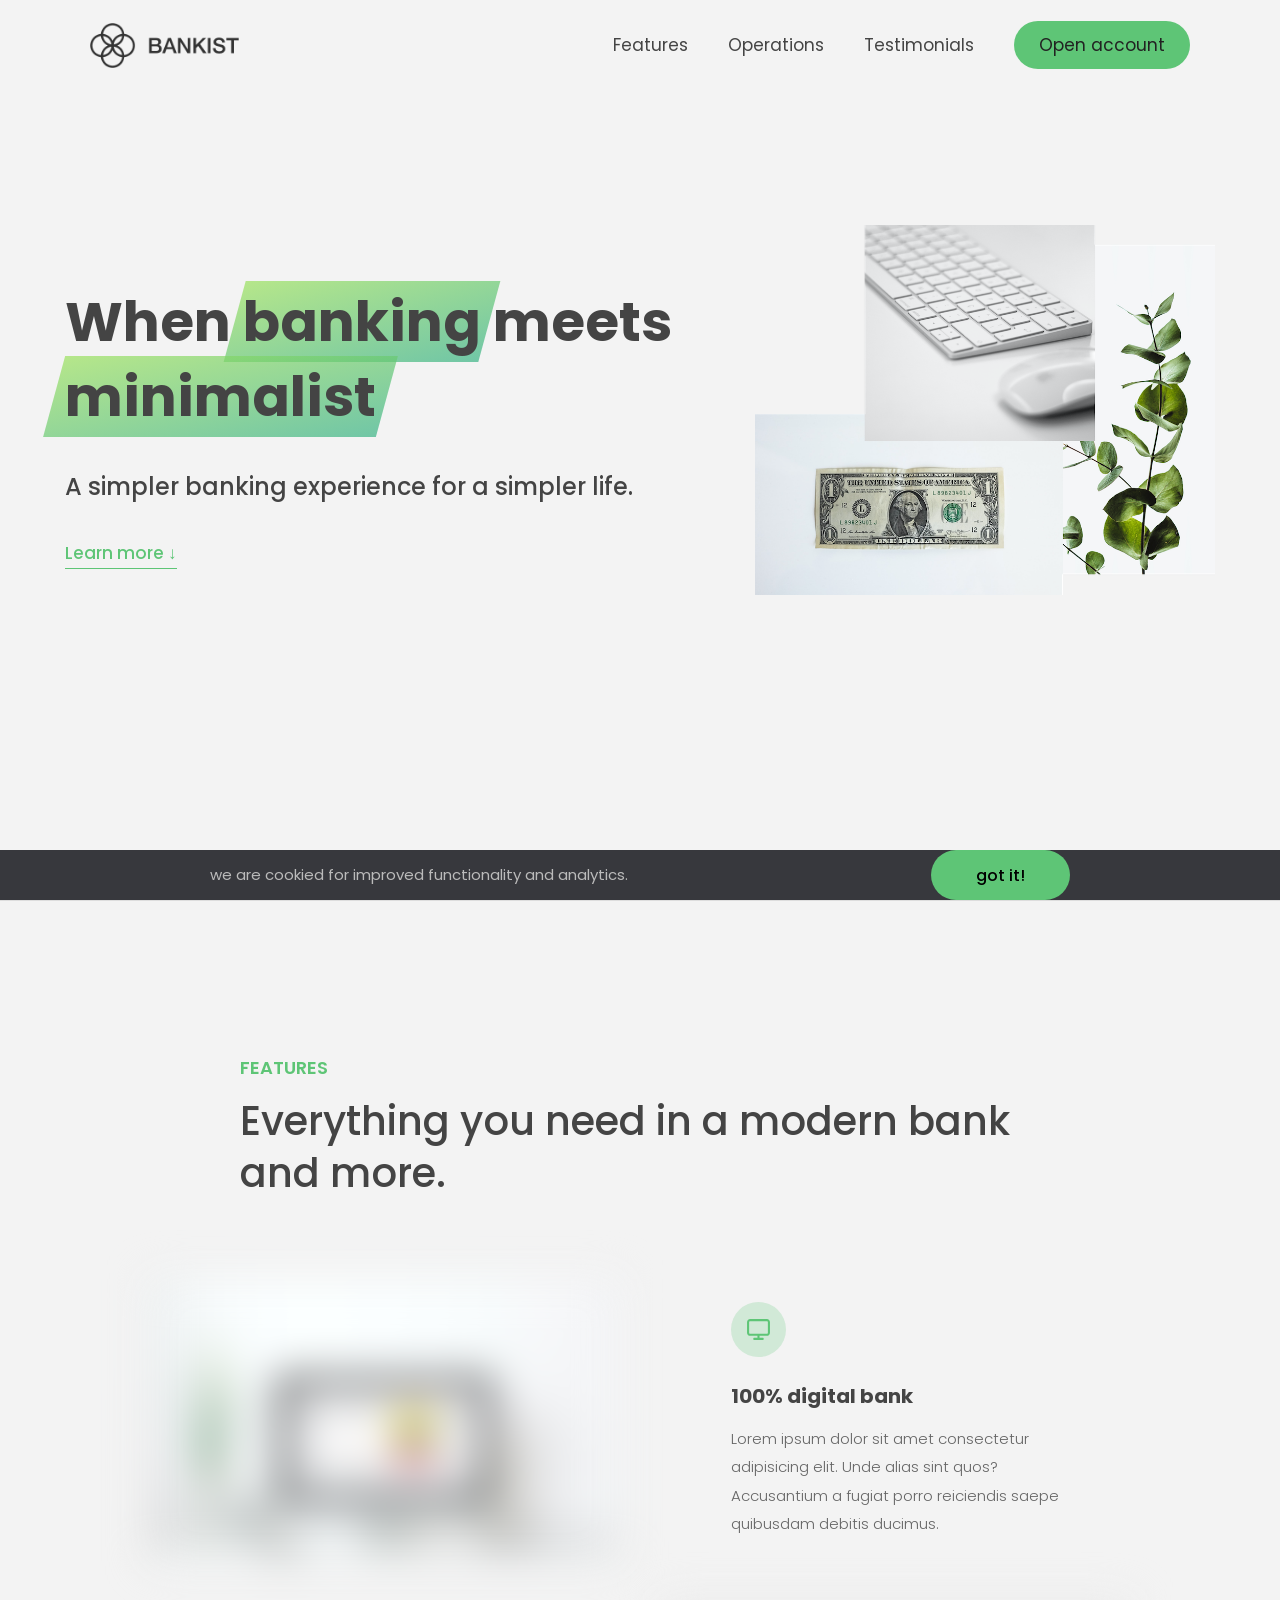
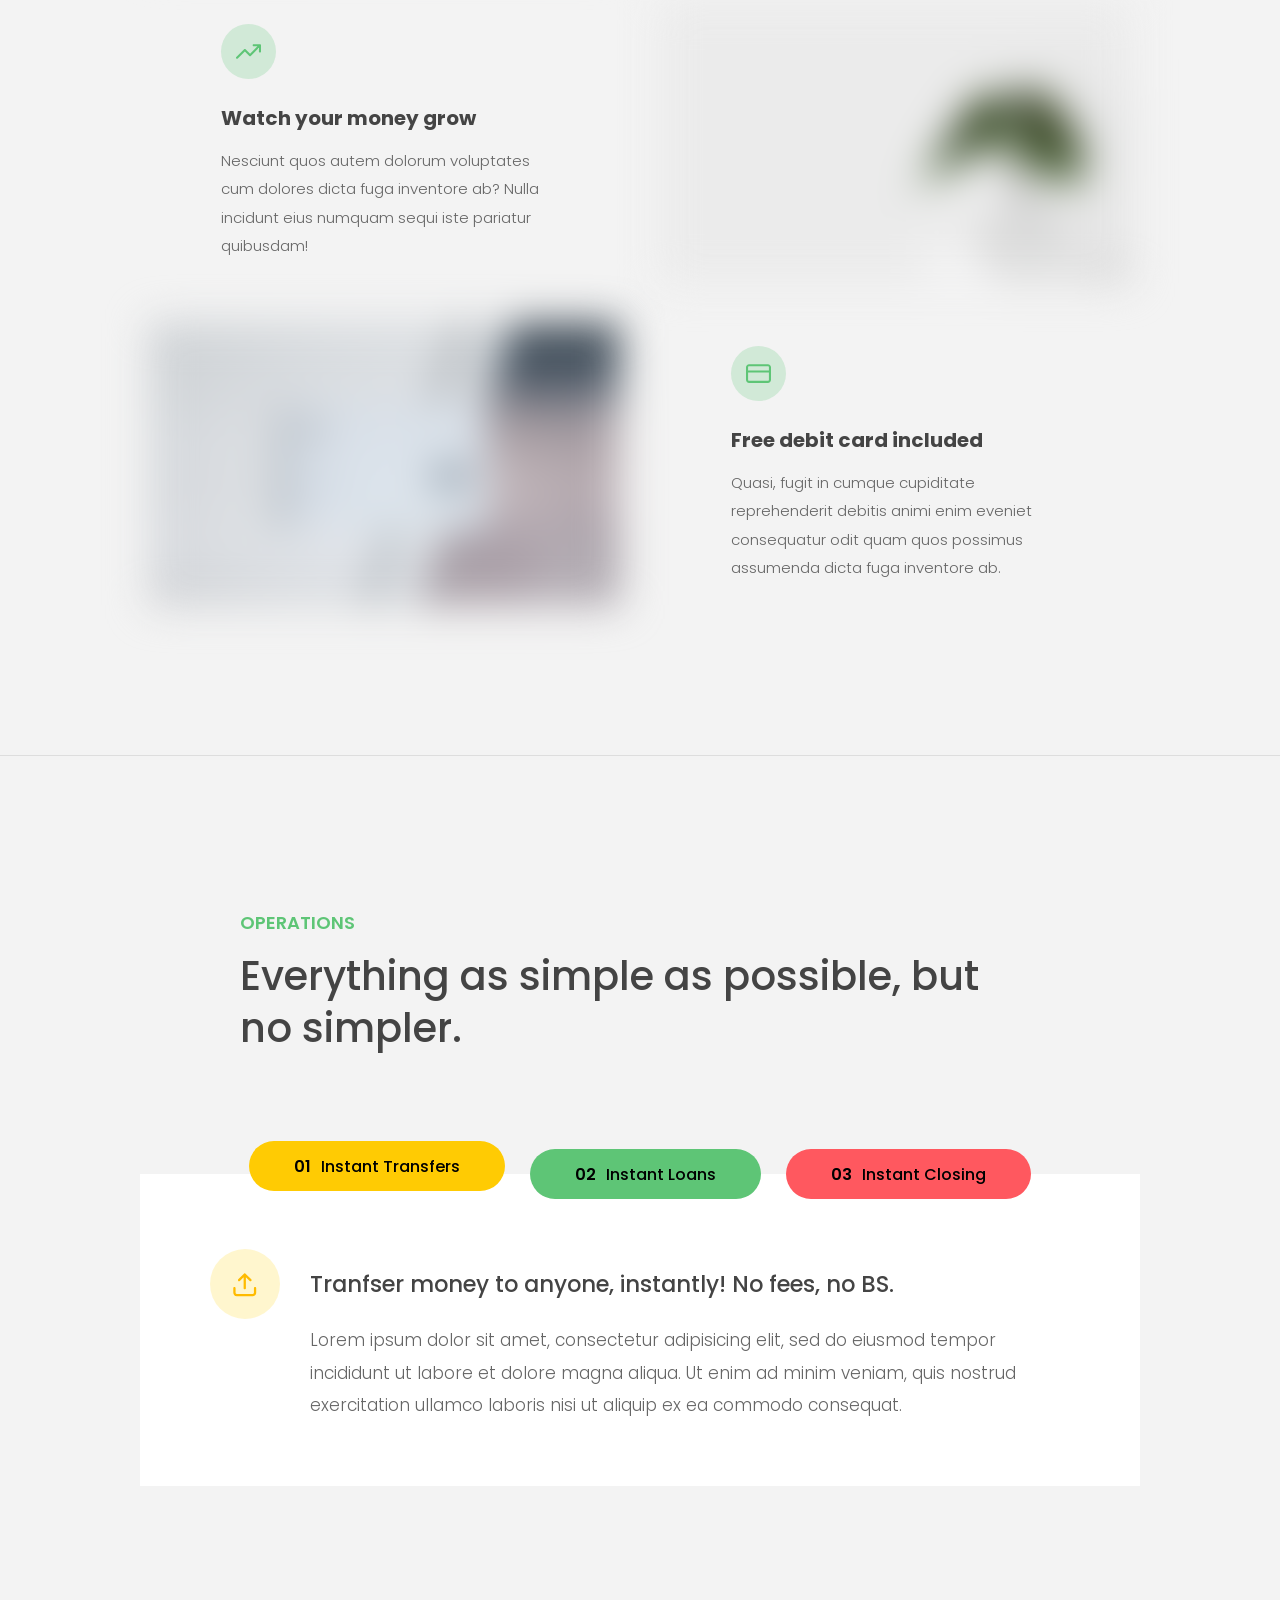
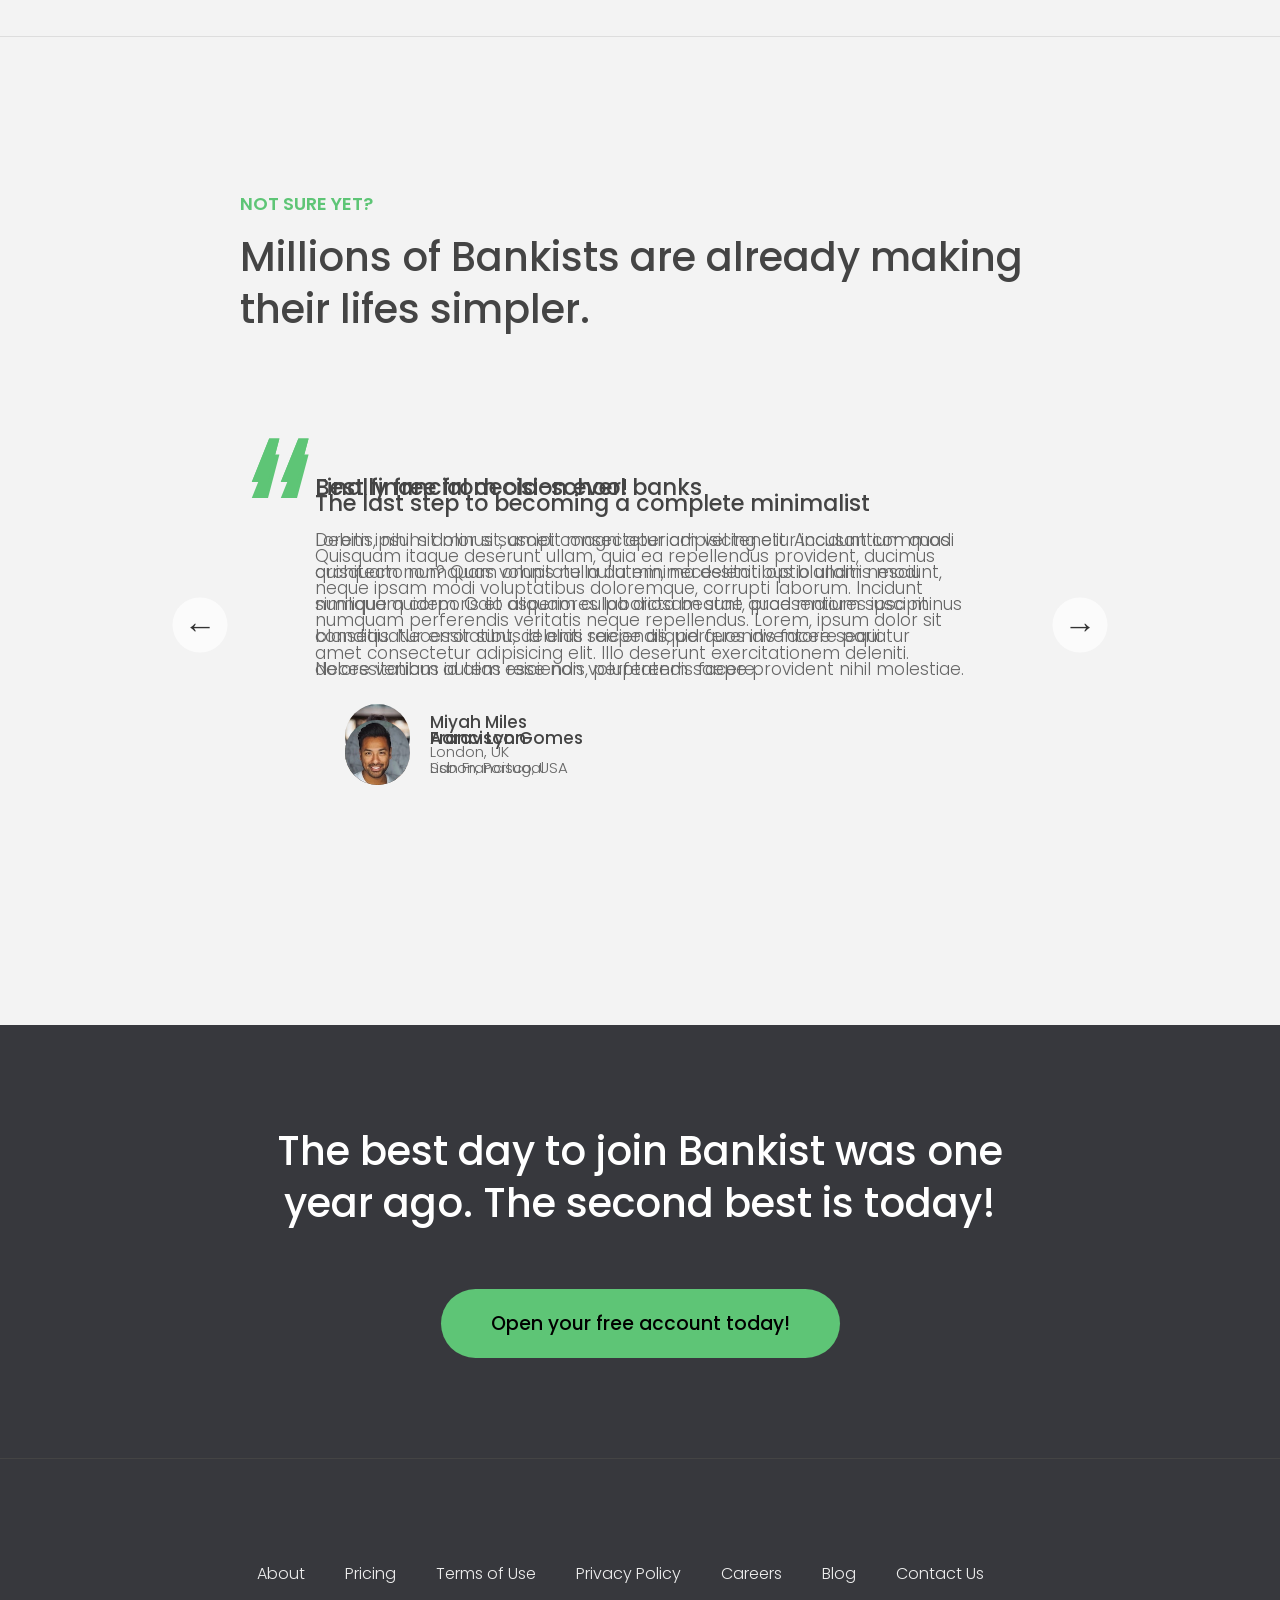
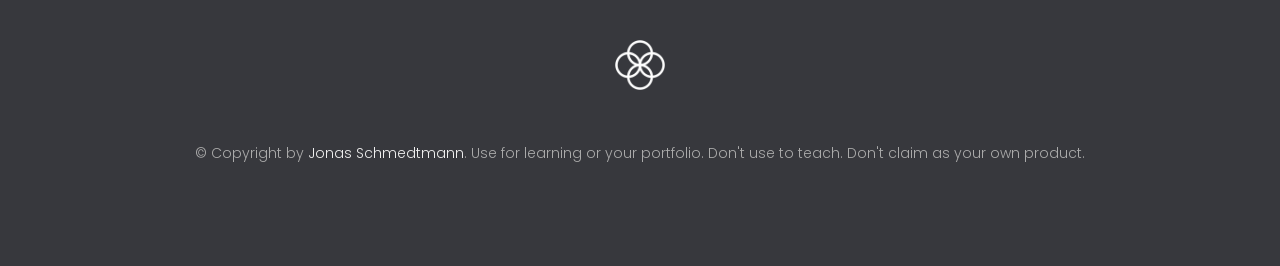
<file: my projects/bankist  website/index.html>
<!DOCTYPE html>
<html lang="en">
  <head>
    <meta charset="UTF-8" />
    <meta name="viewport" content="width=device-width, initial-scale=1.0" />
    <meta http-equiv="X-UA-Compatible" content="ie=edge" />
    <link rel="shortcut icon" type="image/png" href="img/icon.png" />

    <link
      href="https://fonts.googleapis.com/css?family=Poppins:300,400,500,600&display=swap"
      rel="stylesheet"
    />
    <link rel="stylesheet" href="style.css" />
    <title>Bankist | When Banking meets Minimalist</title>
  </head>
  <body>
    <header class="header">
      <nav class="nav">
        <img
          src="img/logo.png"
          alt="Bankist logo"
          class="nav__logo"
          id="logo"
        />
        <ul class="nav__links">
          <li class="nav__item">
            <a class="nav__link" href="#section--1">Features</a>
          </li>
          <li class="nav__item">
            <a class="nav__link" href="#section--2">Operations</a>
          </li>
          <li class="nav__item">
            <a class="nav__link" href="#section--3">Testimonials</a>
          </li>
          <li class="nav__item">
            <a class="nav__link nav__link--btn btn--show-modal" href="#"
              >Open account</a
            >
          </li>
        </ul>
      </nav>

      <div class="header__title">
        <h1>
          When
          <!-- Green highlight effect -->
          <span class="highlight">banking</span>
          meets<br />
          <span class="highlight">minimalist</span>
        </h1>
        <h4>A simpler banking experience for a simpler life.</h4>
        <button class="btn--text btn--scroll-to">Learn more &DownArrow;</button>
        <img
          src="img/hero.png"
          class="header__img"
          alt="Minimalist bank items"
        />
      </div>
    </header>

    <section class="section" id="section--1">
      <div class="section__title">
        <h2 class="section__description">Features</h2>
        <h3 class="section__header">
          Everything you need in a modern bank and more.
        </h3>
      </div>

      <div class="features">
        <img
          src="img/digital-lazy.jpg"
          data-src="img/digital.jpg"
          alt="Computer"
          class="features__img lazy-img"
        />
        <div class="features__feature">
          <div class="features__icon">
            <svg>
              <use xlink:href="img/icons.svg#icon-monitor"></use>
            </svg>
          </div>
          <h5 class="features__header">100% digital bank</h5>
          <p>
            Lorem ipsum dolor sit amet consectetur adipisicing elit. Unde alias
            sint quos? Accusantium a fugiat porro reiciendis saepe quibusdam
            debitis ducimus.
          </p>
        </div>

        <div class="features__feature">
          <div class="features__icon">
            <svg>
              <use xlink:href="img/icons.svg#icon-trending-up"></use>
            </svg>
          </div>
          <h5 class="features__header">Watch your money grow</h5>
          <p>
            Nesciunt quos autem dolorum voluptates cum dolores dicta fuga
            inventore ab? Nulla incidunt eius numquam sequi iste pariatur
            quibusdam!
          </p>
        </div>
        <img
          src="img/grow-lazy.jpg"
          data-src="img/grow.jpg"
          alt="Plant"
          class="features__img lazy-img"
        />

        <img
          src="img/card-lazy.jpg"
          data-src="img/card.jpg"
          alt="Credit card"
          class="features__img lazy-img"
        />
        <div class="features__feature">
          <div class="features__icon">
            <svg>
              <use xlink:href="img/icons.svg#icon-credit-card"></use>
            </svg>
          </div>
          <h5 class="features__header">Free debit card included</h5>
          <p>
            Quasi, fugit in cumque cupiditate reprehenderit debitis animi enim
            eveniet consequatur odit quam quos possimus assumenda dicta fuga
            inventore ab.
          </p>
        </div>
      </div>
    </section>

    <section class="section" id="section--2">
      <div class="section__title">
        <h2 class="section__description">Operations</h2>
        <h3 class="section__header">
          Everything as simple as possible, but no simpler.
        </h3>
      </div>

      <div class="operations">
        <div class="operations__tab-container">
          <button
            class="btn operations__tab operations__tab--1 operations__tab--active"
            data-tab="1"
          >
            <span>01</span>Instant Transfers
          </button>
          <button class="btn operations__tab operations__tab--2" data-tab="2">
            <span>02</span>Instant Loans
          </button>
          <button class="btn operations__tab operations__tab--3" data-tab="3">
            <span>03</span>Instant Closing
          </button>
        </div>
        <div
          class="operations__content operations__content--1 operations__content--active"
        >
          <div class="operations__icon operations__icon--1">
            <svg>
              <use xlink:href="img/icons.svg#icon-upload"></use>
            </svg>
          </div>
          <h5 class="operations__header">
            Tranfser money to anyone, instantly! No fees, no BS.
          </h5>
          <p>
            Lorem ipsum dolor sit amet, consectetur adipisicing elit, sed do
            eiusmod tempor incididunt ut labore et dolore magna aliqua. Ut enim
            ad minim veniam, quis nostrud exercitation ullamco laboris nisi ut
            aliquip ex ea commodo consequat.
          </p>
        </div>

        <div class="operations__content operations__content--2">
          <div class="operations__icon operations__icon--2">
            <svg>
              <use xlink:href="img/icons.svg#icon-home"></use>
            </svg>
          </div>
          <h5 class="operations__header">
            Buy a home or make your dreams come true, with instant loans.
          </h5>
          <p>
            Duis aute irure dolor in reprehenderit in voluptate velit esse
            cillum dolore eu fugiat nulla pariatur. Excepteur sint occaecat
            cupidatat non proident, sunt in culpa qui officia deserunt mollit
            anim id est laborum.
          </p>
        </div>
        <div class="operations__content operations__content--3">
          <div class="operations__icon operations__icon--3">
            <svg>
              <use xlink:href="img/icons.svg#icon-user-x"></use>
            </svg>
          </div>
          <h5 class="operations__header">
            No longer need your account? No problem! Close it instantly.
          </h5>
          <p>
            Excepteur sint occaecat cupidatat non proident, sunt in culpa qui
            officia deserunt mollit anim id est laborum. Ut enim ad minim
            veniam, quis nostrud exercitation ullamco laboris nisi ut aliquip ex
            ea commodo consequat.
          </p>
        </div>
      </div>
    </section>

    <section class="section" id="section--3">
      <div class="section__title section__title--testimonials">
        <h2 class="section__description">Not sure yet?</h2>
        <h3 class="section__header">
          Millions of Bankists are already making their lifes simpler.
        </h3>
      </div>

      <div class="slider">
        <div class="slide slide--1">
          <div class="testimonial">
            <h5 class="testimonial__header">Best financial decision ever!</h5>
            <blockquote class="testimonial__text">
              Lorem ipsum dolor sit, amet consectetur adipisicing elit.
              Accusantium quas quisquam non? Quas voluptate nulla minima
              deleniti optio ullam nesciunt, numquam corporis et asperiores
              laboriosam sunt, praesentium suscipit blanditiis. Necessitatibus
              id alias reiciendis, perferendis facere pariatur dolore veniam
              autem esse non voluptatem saepe provident nihil molestiae.
            </blockquote>
            <address class="testimonial__author">
              <img src="img/user-1.jpg" alt="" class="testimonial__photo" />
              <h6 class="testimonial__name">Aarav Lynn</h6>
              <p class="testimonial__location">San Francisco, USA</p>
            </address>
          </div>
        </div>

        <div class="slide slide--2">
          <div class="testimonial">
            <h5 class="testimonial__header">
              The last step to becoming a complete minimalist
            </h5>
            <blockquote class="testimonial__text">
              Quisquam itaque deserunt ullam, quia ea repellendus provident,
              ducimus neque ipsam modi voluptatibus doloremque, corrupti
              laborum. Incidunt numquam perferendis veritatis neque repellendus.
              Lorem, ipsum dolor sit amet consectetur adipisicing elit. Illo
              deserunt exercitationem deleniti.
            </blockquote>
            <address class="testimonial__author">
              <img src="img/user-2.jpg" alt="" class="testimonial__photo" />
              <h6 class="testimonial__name">Miyah Miles</h6>
              <p class="testimonial__location">London, UK</p>
            </address>
          </div>
        </div>

        <div class="slide slide--3">
          <div class="testimonial">
            <h5 class="testimonial__header">
              Finally free from old-school banks
            </h5>
            <blockquote class="testimonial__text">
              Debitis, nihil sit minus suscipit magni aperiam vel tenetur
              incidunt commodi architecto numquam omnis nulla autem,
              necessitatibus blanditiis modi similique quidem. Odio aliquam
              culpa dicta beatae quod maiores ipsa minus consequatur error sunt,
              deleniti saepe aliquid quos inventore sequi. Necessitatibus id
              alias reiciendis, perferendis facere.
            </blockquote>
            <address class="testimonial__author">
              <img src="img/user-3.jpg" alt="" class="testimonial__photo" />
              <h6 class="testimonial__name">Francisco Gomes</h6>
              <p class="testimonial__location">Lisbon, Portugal</p>
            </address>
          </div>
        </div>

        <!-- <div class="slide"><img src="img/img-1.jpg" alt="Photo 1" /></div>
        <div class="slide"><img src="img/img-2.jpg" alt="Photo 2" /></div>
        <div class="slide"><img src="img/img-3.jpg" alt="Photo 3" /></div>
        <div class="slide"><img src="img/img-4.jpg" alt="Photo 4" /></div> -->
        <button class="slider__btn slider__btn--left">&larr;</button>
        <button class="slider__btn slider__btn--right">&rarr;</button>
        <div class="dots"></div>
      </div>
    </section>

    <section class="section section--sign-up">
      <div class="section__title">
        <h3 class="section__header">
          The best day to join Bankist was one year ago. The second best is
          today!
        </h3>
      </div>
      <button class="btn btn--show-modal">Open your free account today!</button>
    </section>

    <footer class="footer">
      <ul class="footer__nav">
        <li class="footer__item">
          <a class="footer__link" href="#">About</a>
        </li>
        <li class="footer__item">
          <a class="footer__link" href="#">Pricing</a>
        </li>
        <li class="footer__item">
          <a class="footer__link" href="#">Terms of Use</a>
        </li>
        <li class="footer__item">
          <a class="footer__link" href="#">Privacy Policy</a>
        </li>
        <li class="footer__item">
          <a class="footer__link" href="#">Careers</a>
        </li>
        <li class="footer__item">
          <a class="footer__link" href="#">Blog</a>
        </li>
        <li class="footer__item">
          <a class="footer__link" href="#">Contact Us</a>
        </li>
      </ul>
      <img src="img/icon.png" alt="Logo" class="footer__logo" />
      <p class="footer__copyright">
        &copy; Copyright by
        <a
          class="footer__link twitter-link"
          target="_blank"
          href="https://twitter.com/jonasschmedtman"
          >Jonas Schmedtmann</a
        >. Use for learning or your portfolio. Don't use to teach. Don't claim
        as your own product.
      </p>
    </footer>

    <div class="modal hidden">
      <button class="btn--close-modal">&times;</button>
      <h2 class="modal__header">
        Open your bank account <br />
        in just <span class="highlight">5 minutes</span>
      </h2>
      <form class="modal__form">
        <label>First Name</label>
        <input type="text" />
        <label>Last Name</label>
        <input type="text" />
        <label>Email Address</label>
        <input type="email" />
        <button class="btn">Next step &rarr;</button>
      </form>
    </div>
    <div class="overlay hidden"></div>

    <script src="script.js"></script>
  </body>
</html>
</file>
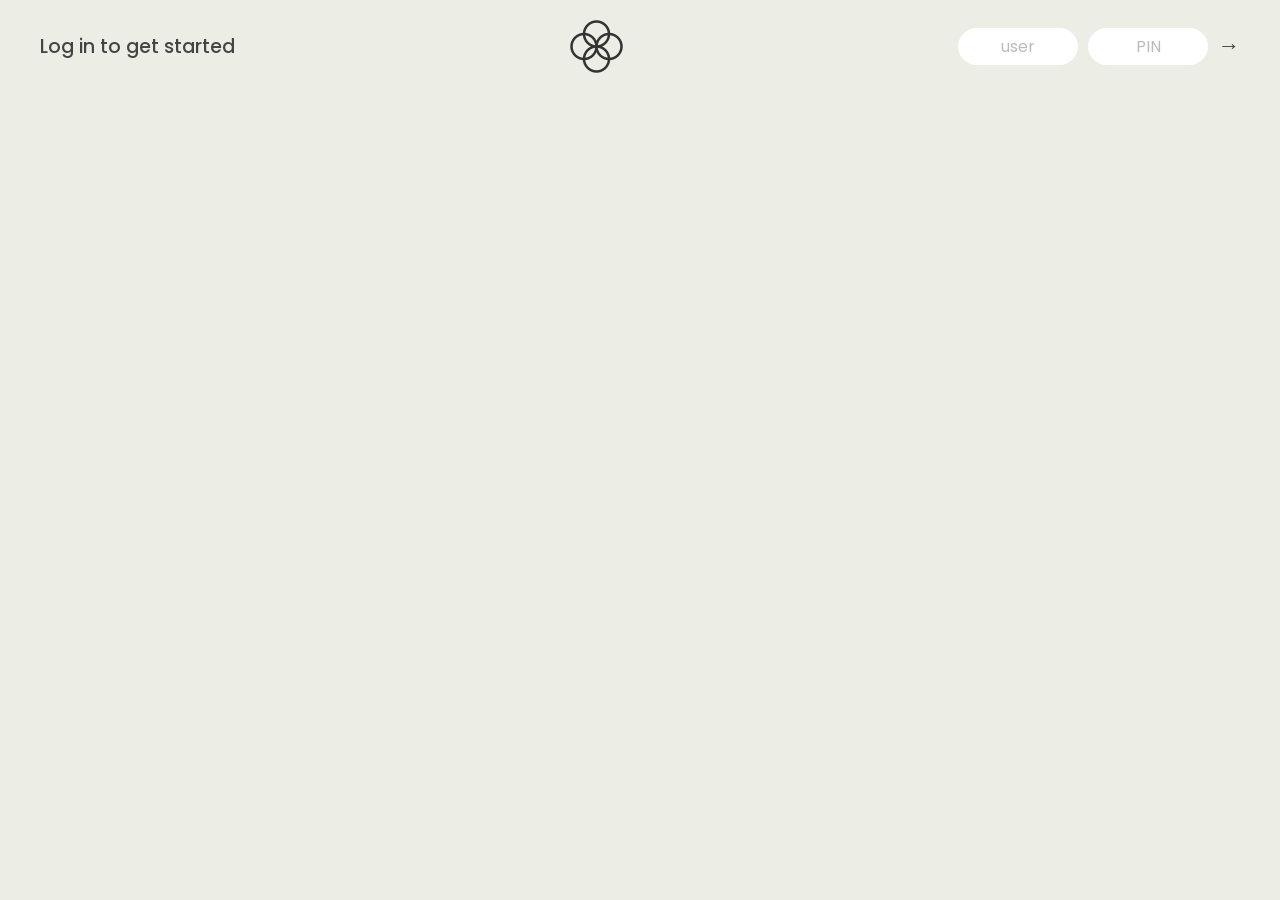
<file: my projects/bankist app main/index.html>
<!DOCTYPE html>
<html lang="en">
  <head>
    <meta charset="UTF-8" />
    <meta name="viewport" content="width=device-width, initial-scale=1.0" />
    <meta http-equiv="X-UA-Compatible" content="ie=edge" />
    <link rel="shortcut icon" type="image/png" href="/icon.png" />

    <link
      href="https://fonts.googleapis.com/css?family=Poppins:400,500,600&display=swap"
      rel="stylesheet"
    />

    <link rel="stylesheet" href="style.css" />
    <title>Bankist</title>
  </head>
  <body>
    <!-- TOP NAVIGATION -->
    <nav>
      <p class="welcome">Log in to get started</p>
      <img src="logo.png" alt="Logo" class="logo" />
      <form class="login">
        <input
          type="text"
          placeholder="user"
          class="login__input login__input--user"
        />
        <!-- In practice, use type="password" -->
        <input
          type="text"
          placeholder="PIN"
          maxlength="4"
          class="login__input login__input--pin"
        />
        <button class="login__btn">&rarr;</button>
      </form>
    </nav>

    <main class="app">
      <!-- BALANCE -->
      <div class="balance">
        <div>
          <p class="balance__label">Current balance</p>
          <p class="balance__date">
            As of <span class="date">05/03/2037</span>
          </p>
        </div>
        <p class="balance__value">0000€</p>
      </div>

      <!-- MOVEMENTS -->
      <div class="movements">
        <div class="movements__row">
          <div class="movements__type movements__type--deposit">2 deposit</div>
          <div class="movements__date">3 days ago</div>
          <div class="movements__value">4 000€</div>
        </div>
        <div class="movements__row">
          <div class="movements__type movements__type--withdrawal">
            1 withdrawal
          </div>
          <div class="movements__date">24/01/2037</div>
          <div class="movements__value">-378€</div>
        </div>
      </div>

      <!-- SUMMARY -->
      <div class="summary">
        <p class="summary__label">In</p>
        <p class="summary__value summary__value--in">0000€</p>
        <p class="summary__label">Out</p>
        <p class="summary__value summary__value--out">0000€</p>
        <p class="summary__label">Interest</p>
        <p class="summary__value summary__value--interest">0000€</p>
        <button class="btn--sort">&downarrow; SORT</button>
      </div>

      <!-- OPERATION: TRANSFERS -->
      <div class="operation operation--transfer">
        <h2>Transfer money</h2>
        <form class="form form--transfer">
          <input type="text" class="form__input form__input--to" />
          <input type="number" class="form__input form__input--amount" />
          <button class="form__btn form__btn--transfer">&rarr;</button>
          <label class="form__label">Transfer to</label>
          <label class="form__label">Amount</label>
        </form>
      </div>

      <!-- OPERATION: LOAN -->
      <div class="operation operation--loan">
        <h2>Request loan</h2>
        <form class="form form--loan">
          <input type="number" class="form__input form__input--loan-amount" />
          <button class="form__btn form__btn--loan">&rarr;</button>
          <label class="form__label form__label--loan">Amount</label>
        </form>
      </div>

      <!-- OPERATION: CLOSE -->
      <div class="operation operation--close">
        <h2>Close account</h2>
        <form class="form form--close">
          <input type="text" class="form__input form__input--user" />
          <input
            type="password"
            maxlength="6"
            class="form__input form__input--pin"
          />
          <button class="form__btn form__btn--close">&rarr;</button>
          <label class="form__label">Confirm user</label>
          <label class="form__label">Confirm PIN</label>
        </form>
      </div>

      <!-- LOGOUT TIMER -->
      <p class="logout-timer">
        You will be logged out in <span class="timer">05:00</span>
      </p>
    </main>

    <!-- <footer>
      &copy; by Jonas Schmedtmann. Don't claim as your own :)
    </footer> -->

    <script src="script.js"></script>
  </body>
</html>
</file>
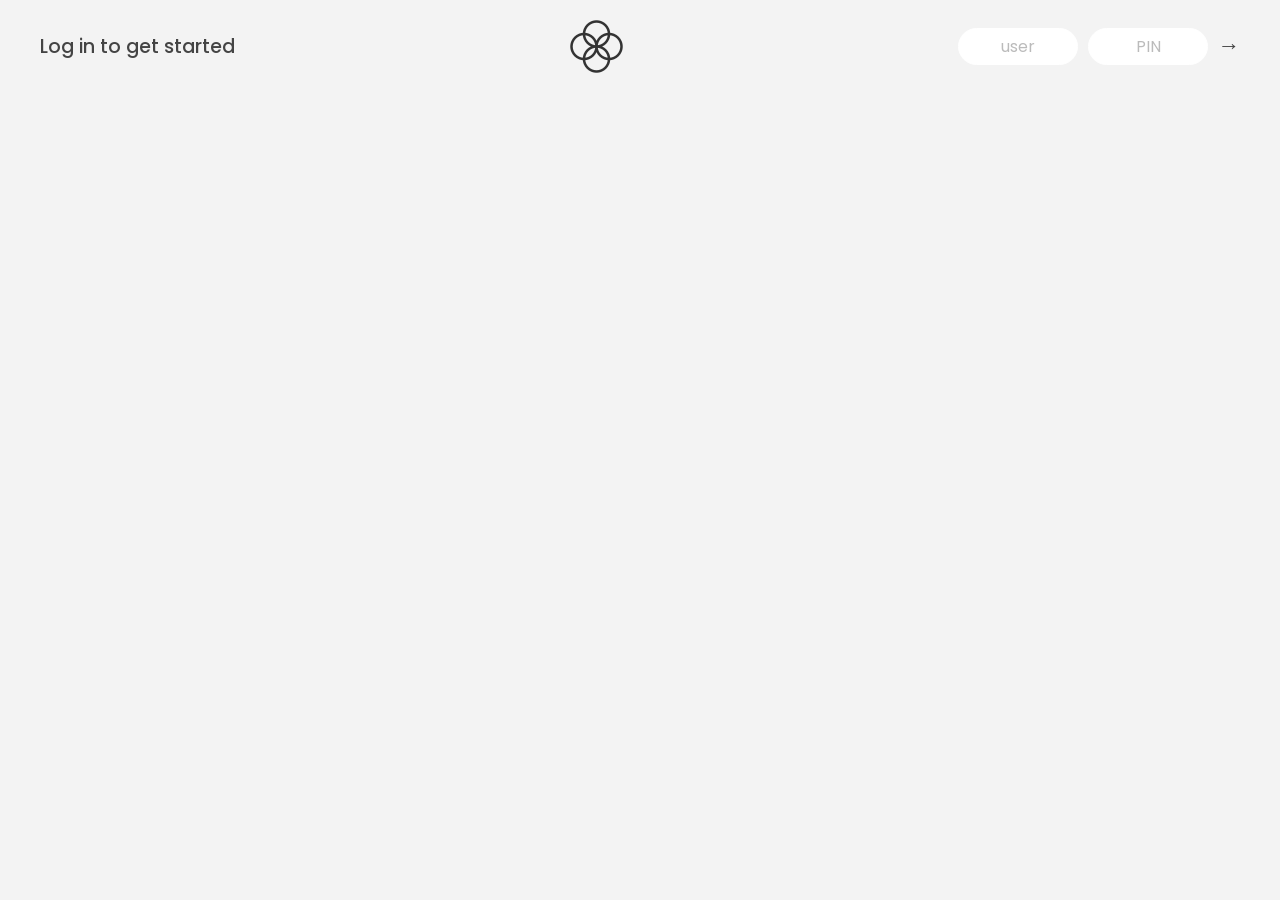
<file: my projects/bankist app/index.html>
<!DOCTYPE html>
<html lang="en">
  <head>
    <meta charset="UTF-8" />
    <meta name="viewport" content="width=device-width, initial-scale=1.0" />
    <meta http-equiv="X-UA-Compatible" content="ie=edge" />
    <link rel="shortcut icon" type="image/png" href="/icon.png" />

    <link
      href="https://fonts.googleapis.com/css?family=Poppins:400,500,600&display=swap"
      rel="stylesheet"
    />

    <link rel="stylesheet" href="style.css" />
    <title>Bankist</title>
  </head>
  <body>
    <!-- TOP NAVIGATION -->
    <nav>
      <p class="welcome">Log in to get started</p>
      <img src="logo.png" alt="Logo" class="logo" />
      <form class="login">
        <input
          type="text"
          placeholder="user"
          class="login__input login__input--user"
        />

        <input
          type="text"
          placeholder="PIN"
          maxlength="4"
          class="login__input login__input--pin"
        />
        <button class="login__btn">&rarr;</button>
      </form>
    </nav>

    <main class="app">
      <!-- BALANCE -->
      <div class="balance">
        <div>
          <p class="balance__label">Current balance</p>
          <p class="balance__date">
            As of <span class="date">05/03/2037</span>
          </p>
        </div>
        <p class="balance__value">0000€</p>
      </div>

      <!-- MOVEMENTS -->
      <div class="movements">
        <div class="movements__row">
          <div class="movements__type movements__type--deposit">2 deposit</div>
          <div class="movements__date">3 days ago</div>
          <div class="movements__value">4 000€</div>
        </div>
        <div class="movements__row">
          <div class="movements__type movements__type--withdrawal">
            1 withdrawal
          </div>
          <div class="movements__date">24/01/2037</div>
          <div class="movements__value">-378€</div>
        </div>
      </div>

      <!-- SUMMARY -->
      <div class="summary">
        <p class="summary__label">In</p>
        <p class="summary__value summary__value--in">0000€</p>
        <p class="summary__label">Out</p>
        <p class="summary__value summary__value--out">0000€</p>
        <p class="summary__label">Interest</p>
        <p class="summary__value summary__value--interest">0000€</p>
        <button class="btn--sort">&downarrow; SORT</button>
      </div>

      <!-- OPERATION: TRANSFERS -->
      <div class="operation operation--transfer">
        <h2>Transfer money</h2>
        <form class="form form--transfer">
          <input type="text" class="form__input form__input--to" />
          <input type="number" class="form__input form__input--amount" />
          <button class="form__btn form__btn--transfer">&rarr;</button>
          <label class="form__label">Transfer to</label>
          <label class="form__label">Amount</label>
        </form>
      </div>

      <!-- OPERATION: LOAN -->
      <div class="operation operation--loan">
        <h2>Request loan</h2>
        <form class="form form--loan">
          <input type="number" class="form__input form__input--loan-amount" />
          <button class="form__btn form__btn--loan">&rarr;</button>
          <label class="form__label form__label--loan">Amount</label>
        </form>
      </div>

      <!-- OPERATION: CLOSE -->
      <div class="operation operation--close">
        <h2>Close account</h2>
        <form class="form form--close">
          <input type="text" class="form__input form__input--user" />
          <input
            type="password"
            maxlength="6"
            class="form__input form__input--pin"
          />
          <button class="form__btn form__btn--close">&rarr;</button>
          <label class="form__label">Confirm user</label>
          <label class="form__label">Confirm PIN</label>
        </form>
      </div>

      <!-- LOGOUT TIMER -->
      <p class="logout-timer">
        You will be logged out in <span class="timer">05:00</span>
      </p>
    </main>

    <!-- <footer>
      &copy; by Jonas Schmedtmann. Don't claim as your own :)
    </footer> -->

    <script src="script.js"></script>
  </body>
</html>
</file>
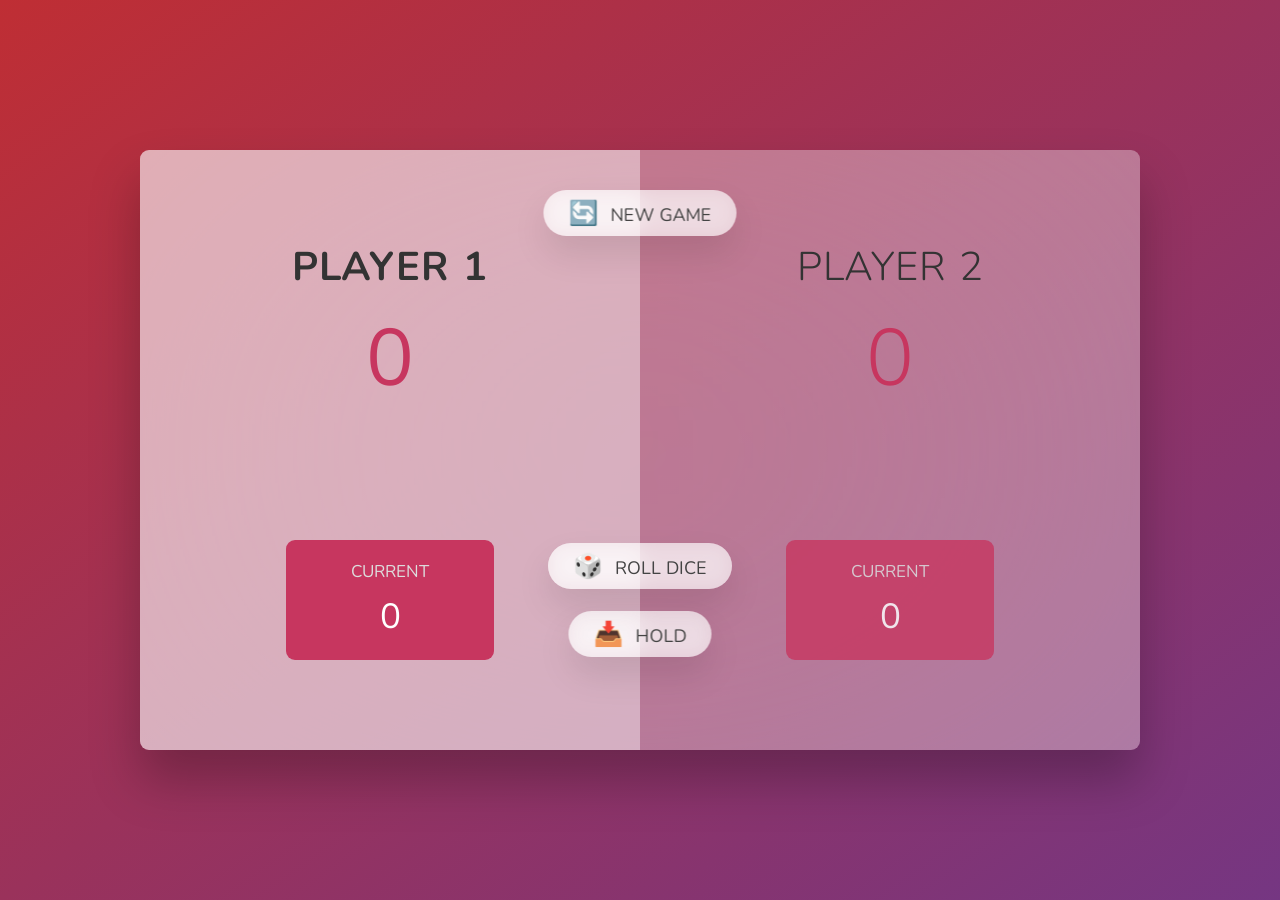
<file: my projects/dice game/index.html>
<!DOCTYPE html>
<html lang="en">
  <head>
    <meta charset="UTF-8" />
    <meta name="viewport" content="width=device-width, initial-scale=1.0" />
    <meta http-equiv="X-UA-Compatible" content="ie=edge" />
    <link rel="stylesheet" href="style.css" />
    <title>Pig Game</title>
  </head>
  <body>
    <main>
      <section class="player player--0 player--active">
        <h2 class="name" id="name--0">Player 1</h2>
        <p class="score" id="score--0">0</p>
        <div class="current">
          <p class="current-label">Current</p>
          <p class="current-score" id="current--0">0</p>
        </div>
      </section>
      <section class="player player--1">
        <h2 class="name" id="name--1">Player 2</h2>
        <p class="score" id="score--1">0</p>
        <div class="current">
          <p class="current-label">Current</p>
          <p class="current-score" id="current--1">0</p>
        </div>
      </section>

      <img src="dice-5.png" alt="Playing dice" class="dice" />
      <button class="btn btn--new">🔄 New game</button>
      <button class="btn btn--roll">🎲 Roll dice</button>
      <button class="btn btn--hold">📥 Hold</button>
    </main>
    <script src="script.js"></script>
  </body>
</html>
</file>
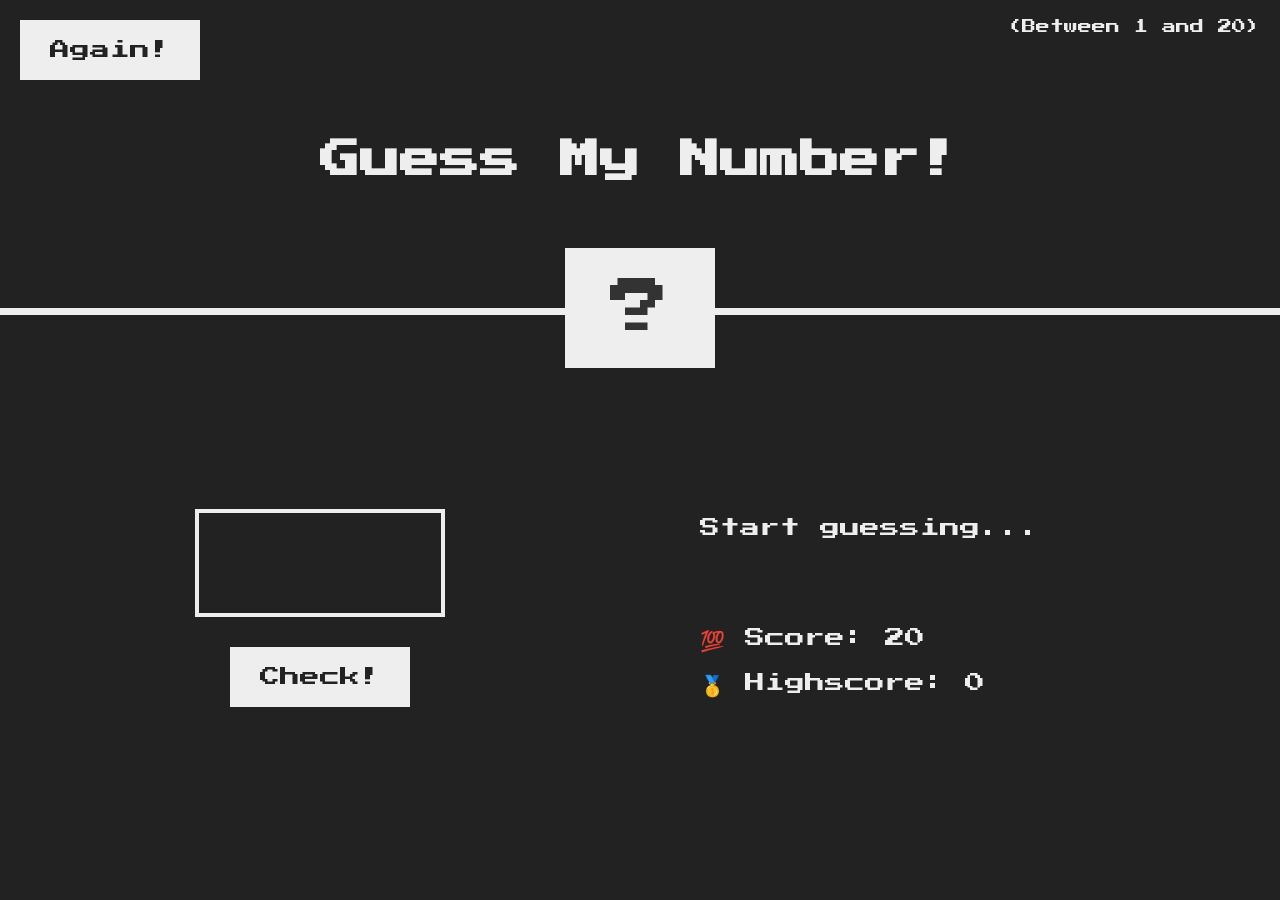
<file: my projects/guess my no/in.html>
<!DOCTYPE html>
<html lang="en">
  <head>
    <meta charset="UTF-8" />
    <meta name="viewport" content="width=device-width, initial-scale=1.0" />
    <meta http-equiv="X-UA-Compatible" content="ie=edge" />
    <link rel="stylesheet" href="style.css" />
    <title>Guess My Number!</title>
  </head>
  <body>
    <header>
      <h1>Guess My Number!</h1>
      <p class="between">(Between 1 and 20)</p>
      <button class="btn again">Again!</button>
      <div class="number">?</div>
    </header>
    <main>
      <section class="left">
        <input type="number" class="guess" />
        <button class="btn check">Check!</button>
      </section>
      <section class="right">
        <p class="message">Start guessing...</p>
        <p class="label-score">💯 Score: <span class="score">20</span></p>
        <p class="label-highscore">
          🥇 Highscore: <span class="highscore">0</span>
        </p>
      </section>
    </main>
    <script src="script.js"></script>
  </body>
</html>
</file>
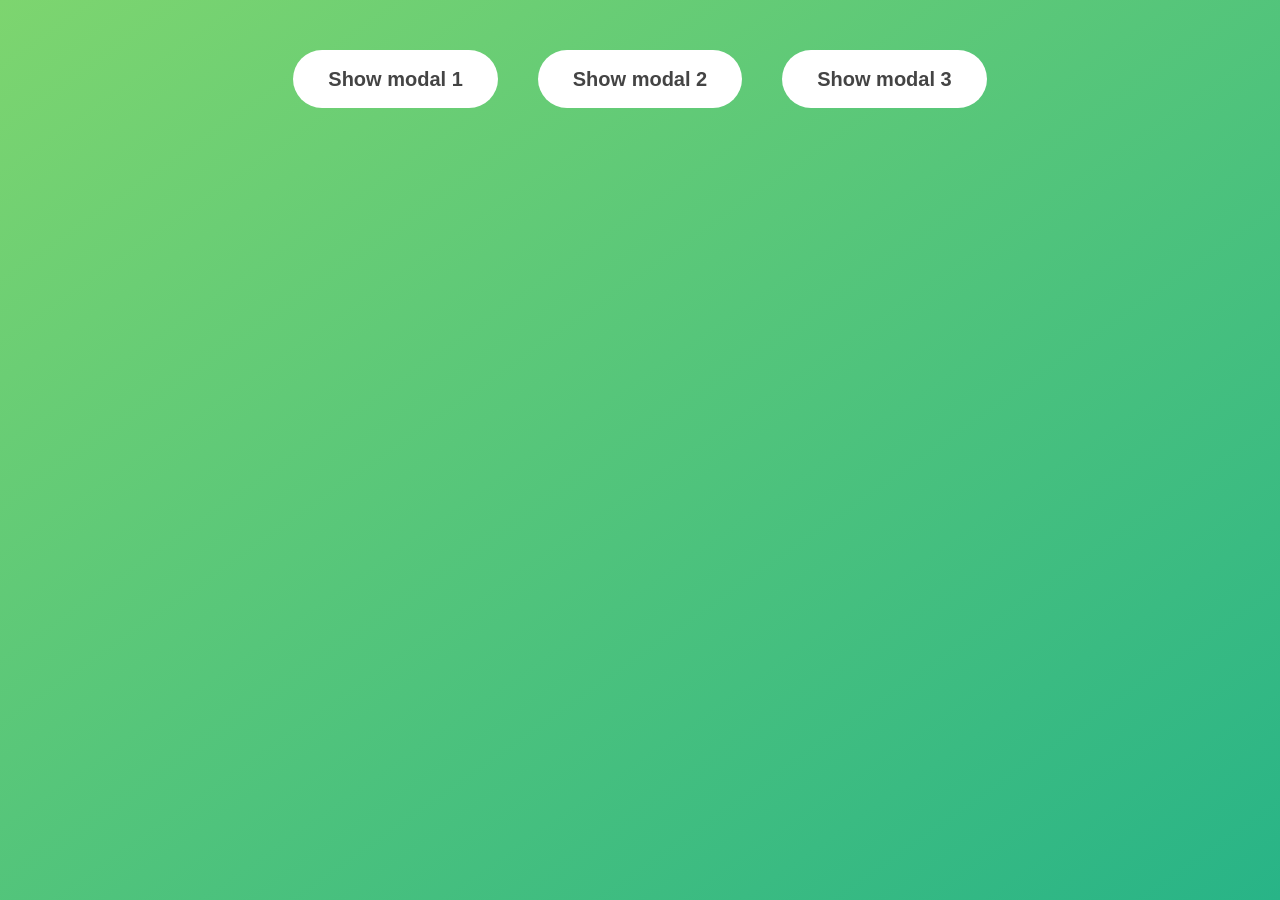
<file: my projects/model window/model.html>
<!DOCTYPE html>
<html lang="en">
  <head>
    <meta charset="UTF-8" />
    <meta name="viewport" content="width=device-width, initial-scale=1.0" />
    <meta http-equiv="X-UA-Compatible" content="ie=edge" />
    <link rel="stylesheet" href="model.css" />
    <title>Modal window</title>
  </head>
  <body>
    <button class="show-modal">Show modal 1</button>
    <button class="show-modal">Show modal 2</button>
    <button class="show-modal">Show modal 3</button>

    <div class="modal hidden">
      <button class="close-modal">&times;</button>
      <h1>I'm a modal window 😍</h1>
      <p>
        Lorem ipsum dolor sit amet, consectetur adipisicing elit, sed do eiusmod
        tempor incididunt ut labore et dolore magna aliqua. Ut enim ad minim
        veniam, quis nostrud exercitation ullamco laboris nisi ut aliquip ex ea
        commodo consequat. Duis aute irure dolor in reprehenderit in voluptate
        velit esse cillum dolore eu fugiat nulla pariatur. Excepteur sint
        occaecat cupidatat non proident, sunt in culpa qui officia deserunt
        mollit anim id est laborum.
      </p>
    </div>
    <div class="overlay hidden"></div>

    <script src="model.js"></script>
  </body>
</html>
</file>
<file: my projects/bankist  website/style.css>
/* The page is NOT responsive. You can implement responsiveness yourself if you wanna have some fun 😃 */

:root {
  --color-primary: #5ec576;
  --color-secondary: #ffcb03;
  --color-tertiary: #ff585f;
  --color-primary-darker: #4bbb7d;
  --color-secondary-darker: #ffbb00;
  --color-tertiary-darker: #fd424b;
  --color-primary-opacity: #5ec5763a;
  --color-secondary-opacity: #ffcd0331;
  --color-tertiary-opacity: #ff58602d;
  --gradient-primary: linear-gradient(to top left, #39b385, #9be15d);
  --gradient-secondary: linear-gradient(to top left, #ffb003, #ffcb03);
}

* {
  margin: 0;
  padding: 0;
  box-sizing: inherit;
}

html {
  font-size: 62.5%;
  box-sizing: border-box;
}

body {
  font-family: 'Poppins', sans-serif;
  font-weight: 300;
  color: #444;
  line-height: 1.9;
  background-color: #f3f3f3;
}

/* GENERAL ELEMENTS */
.section {
  padding: 15rem 3rem;
  border-top: 1px solid #ddd;

  transition: transform 1s, opacity 1s;
}

.section--hidden {
  opacity: 0;
  transform: translateY(8rem);
}

.section__title {
  max-width: 80rem;
  margin: 0 auto 8rem auto;
}

.section__description {
  font-size: 1.8rem;
  font-weight: 600;
  text-transform: uppercase;
  color: var(--color-primary);
  margin-bottom: 1rem;
}

.section__header {
  font-size: 4rem;
  line-height: 1.3;
  font-weight: 500;
}

.btn {
  display: inline-block;
  background-color: var(--color-primary);
  font-size: 1.6rem;
  font-family: inherit;
  font-weight: 500;
  border: none;
  padding: 1.25rem 4.5rem;
  border-radius: 10rem;
  cursor: pointer;
  transition: all 0.3s;
}

.btn:hover {
  background-color: var(--color-primary-darker);
}

.btn--text {
  display: inline-block;
  background: none;
  font-size: 1.7rem;
  font-family: inherit;
  font-weight: 500;
  color: var(--color-primary);
  border: none;
  border-bottom: 1px solid currentColor;
  padding-bottom: 2px;
  cursor: pointer;
  transition: all 0.3s;
}

p {
  color: #666;
}

/* This is BAD for accessibility! Don't do in the real world! */
button:focus {
  outline: none;
}

img {
  transition: filter 0.5s;
}

.lazy-img {
  filter: blur(20px);
}

/* NAVIGATION */
.nav {
  display: flex;
  justify-content: space-between;
  align-items: center;
  height: 9rem;
  width: 100%;
  padding: 0 6rem;
  z-index: 100;
}

/* nav and stickly class at the same time */
.nav.sticky {
  position: fixed;
  background-color: rgba(255, 255, 255, 0.95);
}

.nav__logo {
  height: 4.5rem;
  transition: all 0.3s;
}

.nav__links {
  display: flex;
  align-items: center;
  list-style: none;
}

.nav__item {
  margin-left: 4rem;
}

.nav__link:link,
.nav__link:visited {
  font-size: 1.7rem;
  font-weight: 400;
  color: inherit;
  text-decoration: none;
  display: block;
  transition: all 0.3s;
}

.nav__link--btn:link,
.nav__link--btn:visited {
  padding: 0.8rem 2.5rem;
  border-radius: 3rem;
  background-color: var(--color-primary);
  color: #222;
}

.nav__link--btn:hover,
.nav__link--btn:active {
  color: inherit;
  background-color: var(--color-primary-darker);
  color: #333;
}

/* HEADER */
.header {
  padding: 0 3rem;
  height: 100vh;
  display: flex;
  flex-direction: column;
  align-items: center;
}

.header__title {
  flex: 1;

  max-width: 115rem;
  display: grid;
  grid-template-columns: 3fr 2fr;
  row-gap: 3rem;
  align-content: center;
  justify-content: center;

  align-items: start;
  justify-items: start;
}

h1 {
  font-size: 5.5rem;
  line-height: 1.35;
}

h4 {
  font-size: 2.4rem;
  font-weight: 500;
}

.header__img {
  width: 100%;
  grid-column: 2 / 3;
  grid-row: 1 / span 4;
  transform: translateY(-6rem);
}

.highlight {
  position: relative;
}

.highlight::after {
  display: block;
  content: '';
  position: absolute;
  bottom: 0;
  left: 0;
  height: 100%;
  width: 100%;
  z-index: -1;
  opacity: 0.7;
  transform: scale(1.07, 1.05) skewX(-15deg);
  background-image: var(--gradient-primary);
}

/* FEATURES */
.features {
  display: grid;
  grid-template-columns: 1fr 1fr;
  gap: 4rem;
  margin: 0 12rem;
}

.features__img {
  width: 100%;
}

.features__feature {
  align-self: center;
  justify-self: center;
  width: 70%;
  font-size: 1.5rem;
}

.features__icon {
  display: flex;
  align-items: center;
  justify-content: center;
  background-color: var(--color-primary-opacity);
  height: 5.5rem;
  width: 5.5rem;
  border-radius: 50%;
  margin-bottom: 2rem;
}

.features__icon svg {
  height: 2.5rem;
  width: 2.5rem;
  fill: var(--color-primary);
}

.features__header {
  font-size: 2rem;
  margin-bottom: 1rem;
}

/* OPERATIONS */
.operations {
  max-width: 100rem;
  margin: 12rem auto 0 auto;

  background-color: #fff;
}

.operations__tab-container {
  display: flex;
  justify-content: center;
}

.operations__tab {
  margin-right: 2.5rem;
  transform: translateY(-50%);
}

.operations__tab span {
  margin-right: 1rem;
  font-weight: 600;
  display: inline-block;
}

.operations__tab--1 {
  background-color: var(--color-secondary);
}

.operations__tab--1:hover {
  background-color: var(--color-secondary-darker);
}

.operations__tab--3 {
  background-color: var(--color-tertiary);
  margin: 0;
}

.operations__tab--3:hover {
  background-color: var(--color-tertiary-darker);
}

.operations__tab--active {
  transform: translateY(-66%);
}

.operations__content {
  display: none;

  /* JUST PRESENTATIONAL */
  font-size: 1.7rem;
  padding: 2.5rem 7rem 6.5rem 7rem;
}

.operations__content--active {
  display: grid;
  grid-template-columns: 7rem 1fr;
  column-gap: 3rem;
  row-gap: 0.5rem;
}

.operations__header {
  font-size: 2.25rem;
  font-weight: 500;
  align-self: center;
}

.operations__icon {
  display: flex;
  align-items: center;
  justify-content: center;
  height: 7rem;
  width: 7rem;
  border-radius: 50%;
}

.operations__icon svg {
  height: 2.75rem;
  width: 2.75rem;
}

.operations__content p {
  grid-column: 2;
}

.operations__icon--1 {
  background-color: var(--color-secondary-opacity);
}
.operations__icon--2 {
  background-color: var(--color-primary-opacity);
}
.operations__icon--3 {
  background-color: var(--color-tertiary-opacity);
}
.operations__icon--1 svg {
  fill: var(--color-secondary-darker);
}
.operations__icon--2 svg {
  fill: var(--color-primary);
}
.operations__icon--3 svg {
  fill: var(--color-tertiary);
}

/* SLIDER */
.slider {
  max-width: 100rem;
  height: 50rem;
  margin: 0 auto;
  position: relative;

  /* IN THE END */
  overflow: hidden;
}

.slide {
  position: absolute;
  top: 0;
  width: 100%;
  height: 50rem;

  display: flex;
  align-items: center;
  justify-content: center;

  /* THIS creates the animation! */
  transition: transform 1s;
}

.slide > img {
  /* Only for images that have different size than slide */
  width: 100%;
  height: 100%;
  object-fit: cover;
}

.slider__btn {
  position: absolute;
  top: 50%;
  z-index: 10;

  border: none;
  background: rgba(255, 255, 255, 0.7);
  font-family: inherit;
  color: #333;
  border-radius: 50%;
  height: 5.5rem;
  width: 5.5rem;
  font-size: 3.25rem;
  cursor: pointer;
}

.slider__btn--left {
  left: 6%;
  transform: translate(-50%, -50%);
}

.slider__btn--right {
  right: 6%;
  transform: translate(50%, -50%);
}

.dots {
  position: absolute;
  bottom: 5%;
  left: 50%;
  transform: translateX(-50%);
  display: flex;
}

.dots__dot {
  border: none;
  background-color: #b9b9b9;
  opacity: 0.7;
  height: 1rem;
  width: 1rem;
  border-radius: 50%;
  margin-right: 1.75rem;
  cursor: pointer;
  transition: all 0.5s;

  /* Only necessary when overlying images */
  /* box-shadow: 0 0.6rem 1.5rem rgba(0, 0, 0, 0.7); */
}

.dots__dot:last-child {
  margin: 0;
}

.dots__dot--active {
  /* background-color: #fff; */
  background-color: #888;
  opacity: 1;
}

/* TESTIMONIALS */
.testimonial {
  width: 65%;
  position: relative;
}

.testimonial::before {
  content: '\201C';
  position: absolute;
  top: -5.7rem;
  left: -6.8rem;
  line-height: 1;
  font-size: 20rem;
  font-family: inherit;
  color: var(--color-primary);
  z-index: -1;
}

.testimonial__header {
  font-size: 2.25rem;
  font-weight: 500;
  margin-bottom: 1.5rem;
}

.testimonial__text {
  font-size: 1.7rem;
  margin-bottom: 3.5rem;
  color: #666;
}

.testimonial__author {
  margin-left: 3rem;
  font-style: normal;

  display: grid;
  grid-template-columns: 6.5rem 1fr;
  column-gap: 2rem;
}

.testimonial__photo {
  grid-row: 1 / span 2;
  width: 6.5rem;
  border-radius: 50%;
}

.testimonial__name {
  font-size: 1.7rem;
  font-weight: 500;
  align-self: end;
  margin: 0;
}

.testimonial__location {
  font-size: 1.5rem;
}

.section__title--testimonials {
  margin-bottom: 4rem;
}

/* SIGNUP */
.section--sign-up {
  background-color: #37383d;
  border-top: none;
  border-bottom: 1px solid #444;
  text-align: center;
  padding: 10rem 3rem;
}

.section--sign-up .section__header {
  color: #fff;
  text-align: center;
}

.section--sign-up .section__title {
  margin-bottom: 6rem;
}

.section--sign-up .btn {
  font-size: 1.9rem;
  padding: 2rem 5rem;
}

/* FOOTER */
.footer {
  padding: 10rem 3rem;
  background-color: #37383d;
}

.footer__nav {
  list-style: none;
  display: flex;
  justify-content: center;
  margin-bottom: 5rem;
}

.footer__item {
  margin-right: 4rem;
}

.footer__link {
  font-size: 1.6rem;
  color: #eee;
  text-decoration: none;
}

.footer__logo {
  height: 5rem;
  display: block;
  margin: 0 auto;
  margin-bottom: 5rem;
}

.footer__copyright {
  font-size: 1.4rem;
  color: #aaa;
  text-align: center;
}

.footer__copyright .footer__link {
  font-size: 1.4rem;
}

/* MODAL WINDOW */
.modal {
  position: fixed;
  top: 50%;
  left: 50%;
  transform: translate(-50%, -50%);
  max-width: 60rem;
  background-color: #f3f3f3;
  padding: 5rem 6rem;
  box-shadow: 0 4rem 6rem rgba(0, 0, 0, 0.3);
  z-index: 1000;
  transition: all 0.5s;
}

.overlay {
  position: fixed;
  top: 0;
  left: 0;
  width: 100%;
  height: 100%;
  background-color: rgba(0, 0, 0, 0.5);
  backdrop-filter: blur(4px);
  z-index: 100;
  transition: all 0.5s;
}

.modal__header {
  font-size: 3.25rem;
  margin-bottom: 4.5rem;
  line-height: 1.5;
}

.modal__form {
  margin: 0 3rem;
  display: grid;
  grid-template-columns: 1fr 2fr;
  align-items: center;
  gap: 2.5rem;
}

.modal__form label {
  font-size: 1.7rem;
  font-weight: 500;
}

.modal__form input {
  font-size: 1.7rem;
  padding: 1rem 1.5rem;
  border: 1px solid #ddd;
  border-radius: 0.5rem;
}

.modal__form button {
  grid-column: 1 / span 2;
  justify-self: center;
  margin-top: 1rem;
}

.btn--close-modal {
  font-family: inherit;
  color: inherit;
  position: absolute;
  top: 0.5rem;
  right: 2rem;
  font-size: 4rem;
  cursor: pointer;
  border: none;
  background: none;
}

.hidden {
  visibility: hidden;
  opacity: 0;
}

/* COOKIE MESSAGE */
.cookie-message {
  display: flex;
  align-items: center;
  justify-content: space-evenly;
  width: 100%;
  background-color: white;
  color: #bbb;
  font-size: 1.5rem;
  font-weight: 400;
}
</file>
<file: my projects/bankist app main/style.css>
/*
 * Use this CSS to learn some intersting techniques,
 * in case you're wondering how I built the UI.
 * Have fun! 😁
 */

* {
  margin: 0;
  padding: 0;
  box-sizing: inherit;
}

html {
  font-size: 62.5%;
  box-sizing: border-box;
}

body {
  font-family: 'Poppins', sans-serif;
  color: #444;
  background-color: #eceee6;
  height: 100vh;
  padding: 2rem;
}

nav {
  display: flex;
  justify-content: space-between;
  align-items: center;
  padding: 0 2rem;
}

.welcome {
  font-size: 1.9rem;
  font-weight: 500;
}

.logo {
  height: 5.25rem;
}

.login {
  display: flex;
}

.login__input {
  border: none;
  padding: 0.5rem 2rem;
  font-size: 1.6rem;
  font-family: inherit;
  text-align: center;
  width: 12rem;
  border-radius: 10rem;
  margin-right: 1rem;
  color: inherit;
  border: 1px solid #fff;
  transition: all 0.3s;
}

.login__input:focus {
  outline: none;
  border: 1px solid #ccc;
}

.login__input::placeholder {
  color: #bbb;
}

.login__btn {
  border: none;
  background: none;
  font-size: 2.2rem;
  color: inherit;
  cursor: pointer;
  transition: all 0.3s;
}

.login__btn:hover,
.login__btn:focus,
.btn--sort:hover,
.btn--sort:focus {
  outline: none;
  color: #777;
}

/* MAIN */
.app {
  position: relative;
  max-width: 100rem;
  margin: 4rem auto;
  display: grid;
  grid-template-columns: 4fr 3fr;
  grid-template-rows: auto repeat(3, 15rem) auto;
  gap: 2rem;

  /* NOTE This creates the fade in/out anumation */
  opacity: 0;
  transition: all 1s;
}

.balance {
  grid-column: 1 / span 2;
  display: flex;
  align-items: flex-end;
  justify-content: space-between;
  margin-bottom: 2rem;
}

.balance__label {
  font-size: 2.2rem;
  font-weight: 500;
  margin-bottom: -0.2rem;
}

.balance__date {
  font-size: 1.4rem;
  color: #888;
}

.balance__value {
  font-size: 4.5rem;
  font-weight: 400;
}

/* MOVEMENTS */
.movements {
  grid-row: 2 / span 3;
  background-color: #fff;
  border-radius: 1rem;
  overflow: scroll;
}

.movements__row {
  padding: 2.25rem 4rem;
  display: flex;
  align-items: center;
  border-bottom: 1px solid #eee;
}

.movements__type {
  font-size: 1.1rem;
  text-transform: uppercase;
  font-weight: 500;
  color: #fff;
  padding: 0.1rem 1rem;
  border-radius: 10rem;
  margin-right: 2rem;
}

.movements__date {
  font-size: 1.1rem;
  text-transform: uppercase;
  font-weight: 500;
  color: #666;
}

.movements__type--deposit {
  background-image: linear-gradient(to top left, #39b385, #9be15d);
}

.movements__type--withdrawal {
  background-image: linear-gradient(to top left, #e52a5a, #ff585f);
}

.movements__value {
  font-size: 1.7rem;
  margin-left: auto;
}

/* SUMMARY */
.summary {
  grid-row: 5 / 6;
  display: flex;
  align-items: baseline;
  padding: 0 0.3rem;
  margin-top: 1rem;
}

.summary__label {
  font-size: 1.2rem;
  font-weight: 500;
  text-transform: uppercase;
  margin-right: 0.8rem;
}

.summary__value {
  font-size: 2.2rem;
  margin-right: 2.5rem;
}

.summary__value--in,
.summary__value--interest {
  color: #66c873;
}

.summary__value--out {
  color: #f5465d;
}

.btn--sort {
  margin-left: auto;
  border: none;
  background: none;
  font-size: 1.3rem;
  font-weight: 500;
  cursor: pointer;
}

/* OPERATIONS */
.operation {
  border-radius: 1rem;
  padding: 3rem 4rem;
  color: #333;
}

.operation--transfer {
  background-image: linear-gradient(to top left, #ffb003, #ffcb03);
}

.operation--loan {
  background-image: linear-gradient(to top left, #39b385, #9be15d);
}

.operation--close {
  background-image: linear-gradient(to top left, #e52a5a, #ff585f);
}

h2 {
  margin-bottom: 1.5rem;
  font-size: 1.7rem;
  font-weight: 600;
  color: #333;
}

.form {
  display: grid;
  grid-template-columns: 2.5fr 2.5fr 1fr;
  grid-template-rows: auto auto;
  gap: 0.4rem 1rem;
}

/* Exceptions for interst */
.form.form--loan {
  grid-template-columns: 2.5fr 1fr 2.5fr;
}
.form__label--loan {
  grid-row: 2;
}
/* End exceptions */

.form__input {
  width: 100%;
  border: none;
  background-color: rgba(255, 255, 255, 0.4);
  font-family: inherit;
  font-size: 1.5rem;
  text-align: center;
  color: #333;
  padding: 0.3rem 1rem;
  border-radius: 0.7rem;
  transition: all 0.3s;
}

.form__input:focus {
  outline: none;
  background-color: rgba(255, 255, 255, 0.6);
}

.form__label {
  font-size: 1.3rem;
  text-align: center;
}

.form__btn {
  border: none;
  border-radius: 0.7rem;
  font-size: 1.8rem;
  background-color: #fff;
  cursor: pointer;
  transition: all 0.3s;
}

.form__btn:focus {
  outline: none;
  background-color: rgba(255, 255, 255, 0.8);
}

.logout-timer {
  padding: 0 0.3rem;
  margin-top: 1.9rem;
  text-align: right;
  font-size: 1.25rem;
}

.timer {
  font-weight: 600;
}
</file>
<file: my projects/bankist app/style.css>
/*
 * Use this CSS to learn some intersting techniques,
 * in case you're wondering how I built the UI.
 * Have fun! 😁
 */

* {
  margin: 0;
  padding: 0;
  box-sizing: inherit;
}

html {
  font-size: 62.5%;
  box-sizing: border-box;
}

body {
  font-family: 'Poppins', sans-serif;
  color: #444;
  background-color: #f3f3f3;
  height: 100vh;
  padding: 2rem;
}

nav {
  display: flex;
  justify-content: space-between;
  align-items: center;
  padding: 0 2rem;
}

.welcome {
  font-size: 1.9rem;
  font-weight: 500;
}

.logo {
  height: 5.25rem;
}

.login {
  display: flex;
}

.login__input {
  border: none;
  padding: 0.5rem 2rem;
  font-size: 1.6rem;
  font-family: inherit;
  text-align: center;
  width: 12rem;
  border-radius: 10rem;
  margin-right: 1rem;
  color: inherit;
  border: 1px solid #fff;
  transition: all 0.3s;
}

.login__input:focus {
  outline: none;
  border: 1px solid #ccc;
}

.login__input::placeholder {
  color: #bbb;
}

.login__btn {
  border: none;
  background: none;
  font-size: 2.2rem;
  color: inherit;
  cursor: pointer;
  transition: all 0.3s;
}

.login__btn:hover,
.login__btn:focus,
.btn--sort:hover,
.btn--sort:focus {
  outline: none;
  color: #777;
}

/* MAIN */
.app {
  position: relative;
  max-width: 100rem;
  margin: 4rem auto;
  display: grid;
  grid-template-columns: 4fr 3fr;
  grid-template-rows: auto repeat(3, 15rem) auto;
  gap: 2rem;

  /* NOTE This creates the fade in/out anumation */
  opacity: 0;
  transition: all 1s;
}

.balance {
  grid-column: 1 / span 2;
  display: flex;
  align-items: flex-end;
  justify-content: space-between;
  margin-bottom: 2rem;
}

.balance__label {
  font-size: 2.2rem;
  font-weight: 500;
  margin-bottom: -0.2rem;
}

.balance__date {
  font-size: 1.4rem;
  color: #888;
}

.balance__value {
  font-size: 4.5rem;
  font-weight: 400;
}

/* MOVEMENTS */
.movements {
  grid-row: 2 / span 3;
  background-color: #fff;
  border-radius: 1rem;
  overflow: scroll;
}

.movements__row {
  padding: 2.25rem 4rem;
  display: flex;
  align-items: center;
  border-bottom: 1px solid #eee;
}

.movements__type {
  font-size: 1.1rem;
  text-transform: uppercase;
  font-weight: 500;
  color: #fff;
  padding: 0.1rem 1rem;
  border-radius: 10rem;
  margin-right: 2rem;
}

.movements__date {
  font-size: 1.1rem;
  text-transform: uppercase;
  font-weight: 500;
  color: #666;
}

.movements__type--deposit {
  background-image: linear-gradient(to top left, #39b385, #9be15d);
}

.movements__type--withdrawal {
  background-image: linear-gradient(to top left, #e52a5a, #ff585f);
}

.movements__value {
  font-size: 1.7rem;
  margin-left: auto;
}

/* SUMMARY */
.summary {
  grid-row: 5 / 6;
  display: flex;
  align-items: baseline;
  padding: 0 0.3rem;
  margin-top: 1rem;
}

.summary__label {
  font-size: 1.2rem;
  font-weight: 500;
  text-transform: uppercase;
  margin-right: 0.8rem;
}

.summary__value {
  font-size: 2.2rem;
  margin-right: 2.5rem;
}

.summary__value--in,
.summary__value--interest {
  color: #66c873;
}

.summary__value--out {
  color: #f5465d;
}

.btn--sort {
  margin-left: auto;
  border: none;
  background: none;
  font-size: 1.3rem;
  font-weight: 500;
  cursor: pointer;
}

/* OPERATIONS */
.operation {
  border-radius: 1rem;
  padding: 3rem 4rem;
  color: #333;
}

.operation--transfer {
  background-image: linear-gradient(to top left, #ffb003, #ffcb03);
}

.operation--loan {
  background-image: linear-gradient(to top left, #39b385, #9be15d);
}

.operation--close {
  background-image: linear-gradient(to top left, #e52a5a, #ff585f);
}

h2 {
  margin-bottom: 1.5rem;
  font-size: 1.7rem;
  font-weight: 600;
  color: #333;
}

.form {
  display: grid;
  grid-template-columns: 2.5fr 2.5fr 1fr;
  grid-template-rows: auto auto;
  gap: 0.4rem 1rem;
}

/* Exceptions for interst */
.form.form--loan {
  grid-template-columns: 2.5fr 1fr 2.5fr;
}
.form__label--loan {
  grid-row: 2;
}
/* End exceptions */

.form__input {
  width: 100%;
  border: none;
  background-color: rgba(255, 255, 255, 0.4);
  font-family: inherit;
  font-size: 1.5rem;
  text-align: center;
  color: #333;
  padding: 0.3rem 1rem;
  border-radius: 0.7rem;
  transition: all 0.3s;
}

.form__input:focus {
  outline: none;
  background-color: rgba(255, 255, 255, 0.6);
}

.form__label {
  font-size: 1.3rem;
  text-align: center;
}

.form__btn {
  border: none;
  border-radius: 0.7rem;
  font-size: 1.8rem;
  background-color: #fff;
  cursor: pointer;
  transition: all 0.3s;
}

.form__btn:focus {
  outline: none;
  background-color: rgba(255, 255, 255, 0.8);
}

.logout-timer {
  padding: 0 0.3rem;
  margin-top: 1.9rem;
  text-align: right;
  font-size: 1.25rem;
}

.timer {
  font-weight: 600;
}
</file>
<file: my projects/dice game/style.css>
@import url('https://fonts.googleapis.com/css2?family=Nunito&display=swap');

* {
  margin: 0;
  padding: 0;
  box-sizing: inherit;
}

html {
  font-size: 62.5%;
  box-sizing: border-box;
}

body {
  font-family: 'Nunito', sans-serif;
  font-weight: 400;
  height: 100vh;
  color: #333;
  background-image: linear-gradient(to top left, #753682 0%, #bf2e34 100%);
  display: flex;
  align-items: center;
  justify-content: center;
}

/* LAYOUT */
main {
  position: relative;
  width: 100rem;
  height: 60rem;
  background-color: rgba(255, 255, 255, 0.35);
  backdrop-filter: blur(200px);
  filter: blur();
  box-shadow: 0 3rem 5rem rgba(0, 0, 0, 0.25);
  border-radius: 9px;
  overflow: hidden;
  display: flex;
}

.player {
  flex: 50%;
  padding: 9rem;
  display: flex;
  flex-direction: column;
  align-items: center;
  transition: all 0.75s;
}

/* ELEMENTS */
.name {
  position: relative;
  font-size: 4rem;
  text-transform: uppercase;
  letter-spacing: 1px;
  word-spacing: 2px;
  font-weight: 300;
  margin-bottom: 1rem;
}

.score {
  font-size: 8rem;
  font-weight: 300;
  color: #c7365f;
  margin-bottom: auto;
}

.player--active {
  background-color: rgba(255, 255, 255, 0.4);
}
.player--active .name {
  font-weight: 700;
}
.player--active .score {
  font-weight: 400;
}

.player--active .current {
  opacity: 1;
}

.current {
  background-color: #c7365f;
  opacity: 0.8;
  border-radius: 9px;
  color: #fff;
  width: 65%;
  padding: 2rem;
  text-align: center;
  transition: all 0.75s;
}

.current-label {
  text-transform: uppercase;
  margin-bottom: 1rem;
  font-size: 1.7rem;
  color: #ddd;
}

.current-score {
  font-size: 3.5rem;
}

/* ABSOLUTE POSITIONED ELEMENTS */
.btn {
  position: absolute;
  left: 50%;
  transform: translateX(-50%);
  color: #444;
  background: none;
  border: none;
  font-family: inherit;
  font-size: 1.8rem;
  text-transform: uppercase;
  cursor: pointer;
  font-weight: 400;
  transition: all 0.2s;

  background-color: white;
  background-color: rgba(255, 255, 255, 0.6);
  backdrop-filter: blur(10px);

  padding: 0.7rem 2.5rem;
  border-radius: 50rem;
  box-shadow: 0 1.75rem 3.5rem rgba(0, 0, 0, 0.1);
}

.btn::first-letter {
  font-size: 2.4rem;
  display: inline-block;
  margin-right: 0.7rem;
}

.btn--new {
  top: 4rem;
}
.btn--roll {
  top: 39.3rem;
}
.btn--hold {
  top: 46.1rem;
}

.btn:active {
  transform: translate(-50%, 3px);
  box-shadow: 0 1rem 2rem rgba(0, 0, 0, 0.15);
}

.btn:focus {
  outline: none;
}

.dice {
  position: absolute;
  left: 50%;
  top: 16.5rem;
  transform: translateX(-50%);
  height: 10rem;
  box-shadow: 0 2rem 5rem rgba(0, 0, 0, 0.2);
}

.player--winner {
  background-color: #2f2f2f;
}

.player--winner .name {
  font-weight: 700;
  color: #c7365f;
}
.hidden {
  display: none;
}
</file>
<file: my projects/guess my no/style.css>
@import url('https://fonts.googleapis.com/css?family=Press+Start+2P&display=swap');

* {
  margin: 0;
  padding: 0;
  box-sizing: inherit;
}

html {
  font-size: 62.5%;
  box-sizing: border-box;
}

body {
  font-family: 'Press Start 2P', sans-serif;
  color: #eee;
  background-color: #222;
  /* background-color: #60b347; */
}

/* LAYOUT */
header {
  position: relative;
  height: 35vh;
  border-bottom: 7px solid #eee;
}

main {
  height: 65vh;
  color: #eee;
  display: flex;
  align-items: center;
  justify-content: space-around;
}

.left {
  width: 52rem;
  display: flex;
  flex-direction: column;
  align-items: center;
}

.right {
  width: 52rem;
  font-size: 2rem;
}

/* ELEMENTS STYLE */
h1 {
  font-size: 4rem;
  text-align: center;
  position: absolute;
  width: 100%;
  top: 52%;
  left: 50%;
  transform: translate(-50%, -50%);
}

.number {
  background: #eee;
  color: #333;
  font-size: 6rem;
  width: 15rem;
  padding: 3rem 0rem;
  text-align: center;
  position: absolute;
  bottom: 0;
  left: 50%;
  transform: translate(-50%, 50%);
}

.between {
  font-size: 1.4rem;
  position: absolute;
  top: 2rem;
  right: 2rem;
}

.again {
  position: absolute;
  top: 2rem;
  left: 2rem;
}

.guess {
  background: none;
  border: 4px solid #eee;
  font-family: inherit;
  color: inherit;
  font-size: 5rem;
  padding: 2.5rem;
  width: 25rem;
  text-align: center;
  display: block;
  margin-bottom: 3rem;
}

.btn {
  border: none;
  background-color: #eee;
  color: #222;
  font-size: 2rem;
  font-family: inherit;
  padding: 2rem 3rem;
  cursor: pointer;
}

.btn:hover {
  background-color: #ccc;
}

.message {
  margin-bottom: 8rem;
  height: 3rem;
}

.label-score {
  margin-bottom: 2rem;
}
</file>
<file: my projects/model window/model.css>
* {
  margin: 0;
  padding: 0;
  box-sizing: inherit;
}

html {
  font-size: 62.5%;
  box-sizing: border-box;
}

body {
  font-family: sans-serif;
  color: #333;
  line-height: 1.5;
  height: 100vh;
  position: relative;
  display: flex;
  align-items: flex-start;
  justify-content: center;
  background: linear-gradient(to top left, #28b487, #7dd56f);
}

.show-modal {
  font-size: 2rem;
  font-weight: 600;
  padding: 1.75rem 3.5rem;
  margin: 5rem 2rem;
  border: none;
  background-color: #fff;
  color: #444;
  border-radius: 10rem;
  cursor: pointer;
}

.close-modal {
  position: absolute;
  top: 1.2rem;
  right: 2rem;
  font-size: 5rem;
  color: #333;
  cursor: pointer;
  border: none;
  background: none;
}

h1 {
  font-size: 2.5rem;
  margin-bottom: 2rem;
}

p {
  font-size: 1.8rem;
}

/* -------------------------- */
/* CLASSES TO MAKE MODAL WORK */
.hidden {
  display: none;
}

.modal {
  position: absolute;
  top: 50%;
  left: 50%;
  transform: translate(-50%, -50%);
  width: 70%;

  background-color: white;
  padding: 6rem;
  border-radius: 5px;
  box-shadow: 0 3rem 5rem rgba(0, 0, 0, 0.3);
  z-index: 10;
}

.overlay {
  position: absolute;
  top: 0;
  left: 0;
  width: 100%;
  height: 100%;
  background-color: rgba(0, 0, 0, 0.6);
  backdrop-filter: blur(3px);
  z-index: 5;
}
</file>
